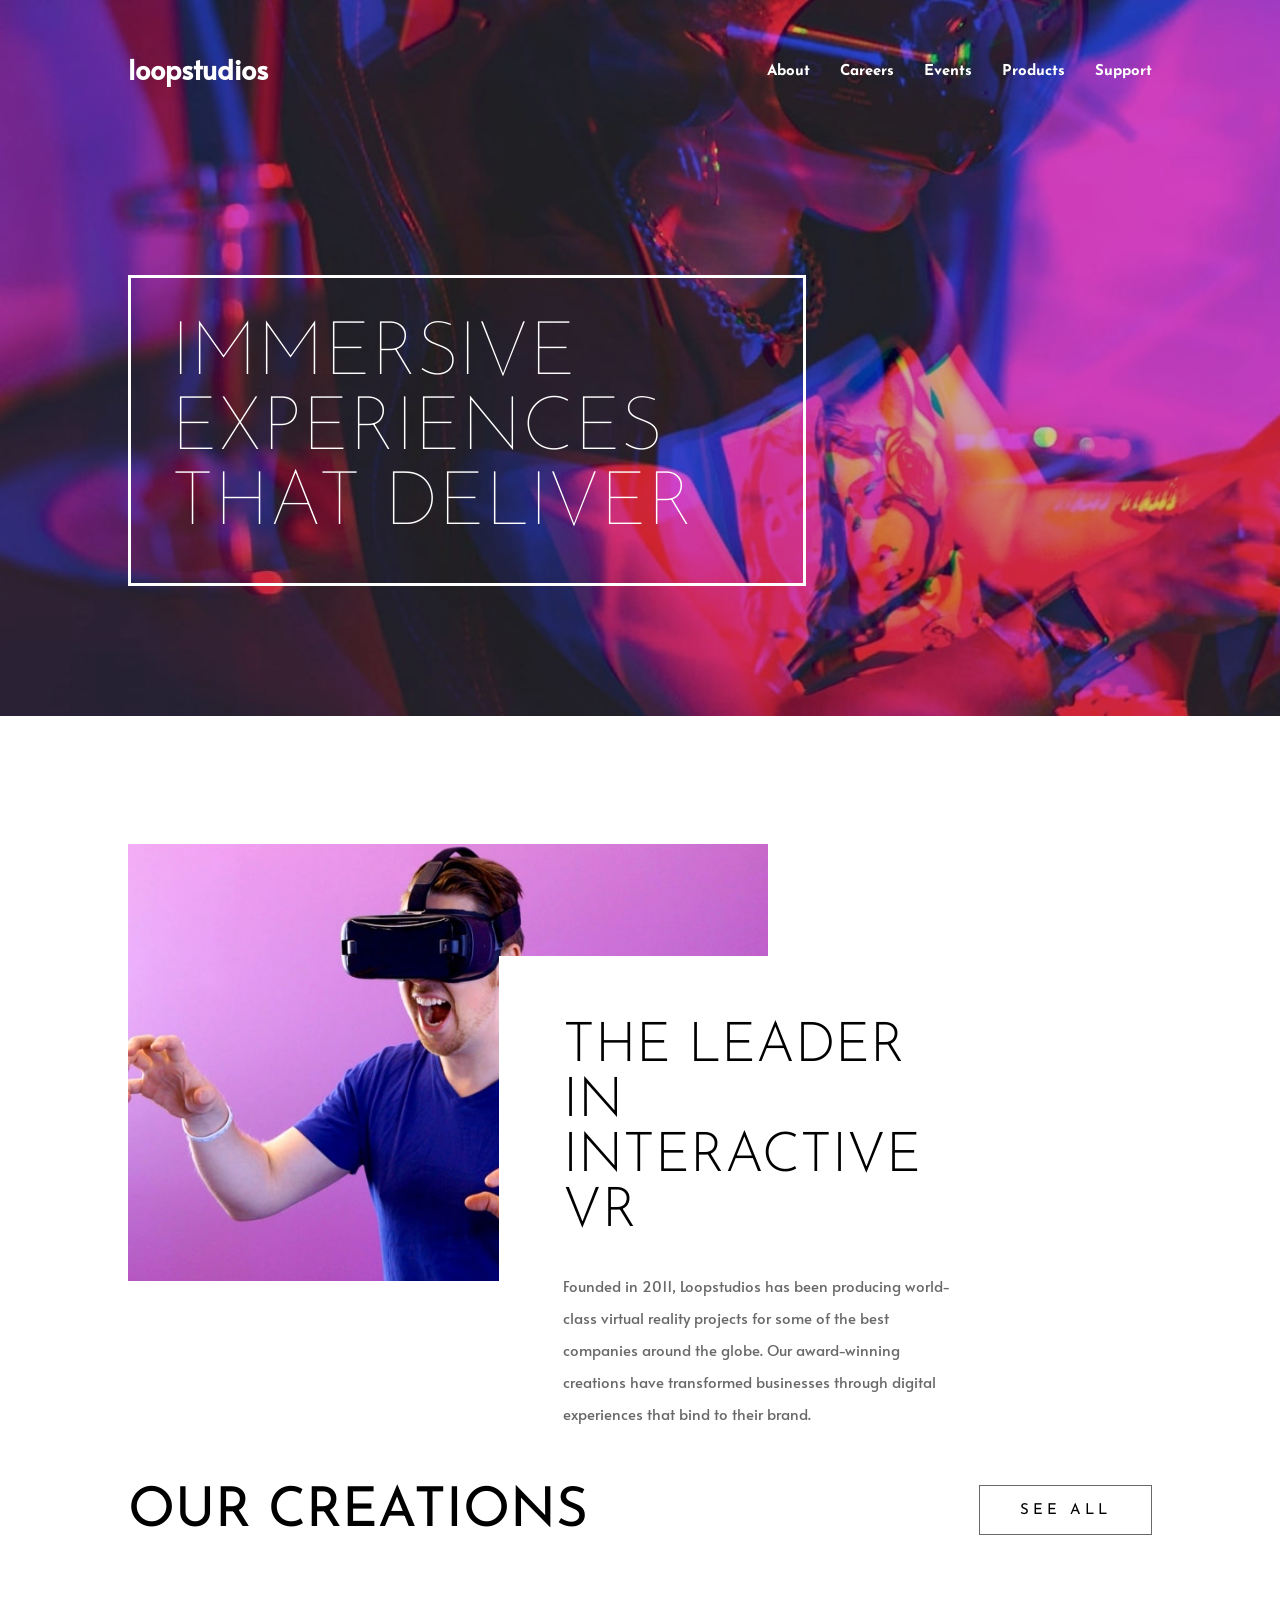
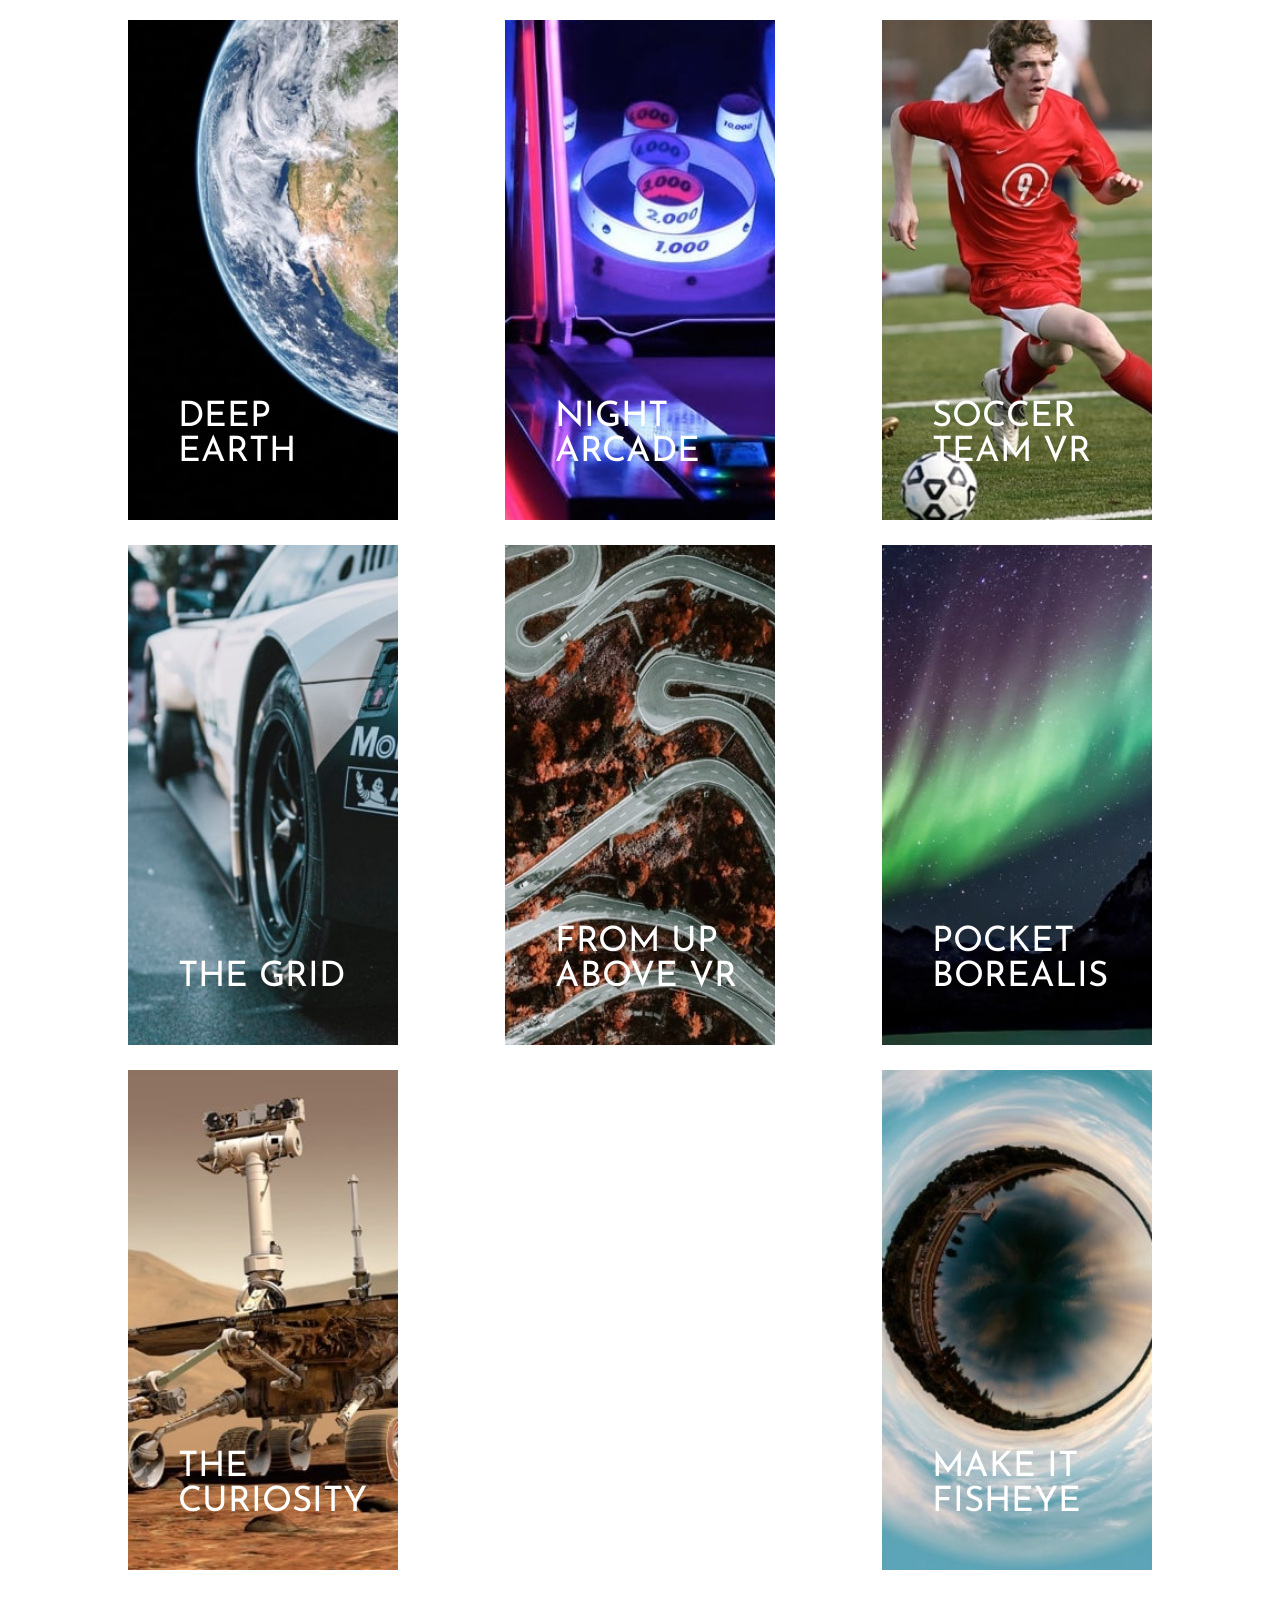
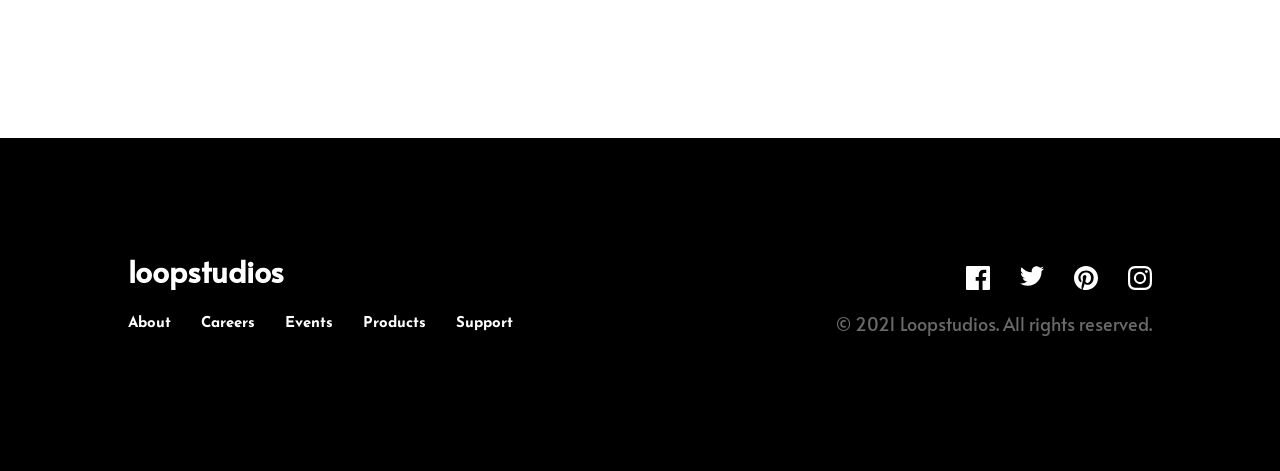
<file: index.html>
<!DOCTYPE html>
<html lang="en">
  <head>
    <meta charset="UTF-8" />
    <meta name="viewport" content="width=device-width, initial-scale=1.0" />
    <!-- displays site properly based on user's device -->
    <link rel="preconnect" href="https://fonts.gstatic.com" />
    <link
      href="https://fonts.googleapis.com/css2?family=Alata&family=Josefin+Sans:wght@300;700&display=swap"
      rel="stylesheet"
    />
    <link rel="stylesheet" href="style.css" />
    <link
      rel="icon"
      type="image/png"
      sizes="32x32"
      href="./images/favicon-32x32.png"
    />

    <!-- Feel free to remove these styles or customise in your own stylesheet 👍 -->
    <style>
      .attribution {
        font-size: 11px;
        text-align: center;
      }
      .attribution a {
        color: hsl(228, 45%, 44%);
      }
    </style>
  </head>
  <body>
    <nav>
      <span id="logo">Loopstudios</span>
      <ul class="menu" id="nav-menu">
        <li>
          <a href="">About</a>
          <div class="link-effect"></div>
        </li>
        <li>
          <a href=""> Careers</a>
          <div class="link-effect"></div>
        </li>
        <li>
          <a href="">Events</a>
          <div class="link-effect"></div>
        </li>
        <li>
          <a href="">Products</a>
          <div class="link-effect"></div>
        </li>
        <li>
          <a href="">Support</a>
          <div class="link-effect"></div>
        </li>
      </ul>

      <div id="icon-menu" onclick="toggleMenu()">
        <svg
          id="icon-open"
          width="32"
          height="24"
          xmlns="http://www.w3.org/2000/svg"
        >
          <g fill="#FFF" fill-rule="evenodd">
            <path d="M0 0h24v2H0zM0 7h24v2H0zM0 14h24v2H0z" />
          </g>
        </svg>

        <svg
          id="icon-close"
          width="20"
          height="20"
          xmlns="http://www.w3.org/2000/svg"
          style="display: none"
        >
          <path
            d="M17.778.808l1.414 1.414L11.414 10l7.778 7.778-1.414 1.414L10 11.414l-7.778 7.778-1.414-1.414L8.586 10 .808 2.222 2.222.808 10 8.586 17.778.808z"
            fill="#FFF"
            fill-rule="evenodd"
          />
        </svg>
      </div>
    </nav>

    <header>
      <div id="darken-header">
        <h1 class="title">
          Immersive <br />
          experiences <br />
          that deliver
        </h1>
      </div>
    </header>

    <main>
      <div id="intro">
        <img src="images/desktop/image-interactive.jpg" alt="" id="intro-img" />

        <div id="intro-text-box">
          <h2 id="intro-title">
            The leader in <br />
            interactive vr
          </h2>
          <p id="intro-text">
            Founded in 2011, Loopstudios has been producing world-class virtual
            reality projects for some of the best companies around the globe.
            Our award-winning creations have transformed businesses through
            digital experiences that bind to their brand.
          </p>
        </div>
      </div>

      <div id="creations">
        <div id="creations-title">Our creations</div>
        <button id="seeAll">See all</button>
        <div id="card-container" onclick="showModal()"></div>
        Deep earth Night arcade Soccer team VR The grid From up above VR Pocket
        borealis The curiosity Make it fisheye
      </div>
    </main>
    <footer>
      <div id="footer-menu-container">
        <div id="footer-logo">Loopstudios</div>
        <ul id="footer-menu" class="menu">
          <li>
            <a href="">About</a>
            <div class="link-effect"></div>
          </li>
          <li>
            <a href=""> Careers</a>
            <div class="link-effect"></div>
          </li>
          <li>
            <a href="">Events</a>
            <div class="link-effect"></div>
          </li>
          <li>
            <a href="">Products</a>
            <div class="link-effect"></div>
          </li>
          <li>
            <a href="">Support</a>
            <div class="link-effect"></div>
          </li>
        </ul>
      </div>

      <div id="credit">
        <ul id="social-media">
          <li>
            <a href=""> <img src="images/icon-facebook.svg" alt="" /></a>
            <div class="link-effect"></div>
          </li>
          <li>
            <a href=""><img src="images/icon-twitter.svg" alt="" /></a>
            <div class="link-effect"></div>
          </li>
          <li>
            <a href=""><img src="images/icon-pinterest.svg" alt="" /></a>
            <div class="link-effect"></div>
          </li>
          <li>
            <a href=""><img src="images/icon-instagram.svg" alt="" /></a>
            <div class="link-effect"></div>
          </li>
        </ul>
        <div id="copyright">© 2021 Loopstudios. All rights reserved.</div>
      </div>

      <!--  <div class="attribution">
        Challenge by
        <a href="https://www.frontendmentor.io?ref=challenge" target="_blank"
          >Frontend Mentor</a
        >. Coded by <a href="#">Mikael Kombia</a>.
      </div> -->
    </footer>

    <div class="modal" 
    style=" display : none ;width: 100vw; height: 100vh; position: fixed; top:0; padding-top: 20vh;
       background-color: rgba(63, 61, 61, 0.467); z-index: 1000;">
      <div class="box-modal" style="width: 80%; height:60%;background-color: red; margin-left: auto; margin-right: auto; ">
        <!-- <iframe width="560" height="315" src="https://www.youtube-nocookie.com/embed/6MxPCCn0YeU" title="YouTube video player" frameborder="0" allow="accelerometer; autoplay; clipboard-write; encrypted-media; gyroscope; picture-in-picture"></iframe>
     -->
     <div style =" background-image: url('thumb.gif'); height: 100%;width: 100%; object-fit: cover;"></div>
    </div>
    </div>
    <script src="script.js"></script>
  </body>
</html>
</file>
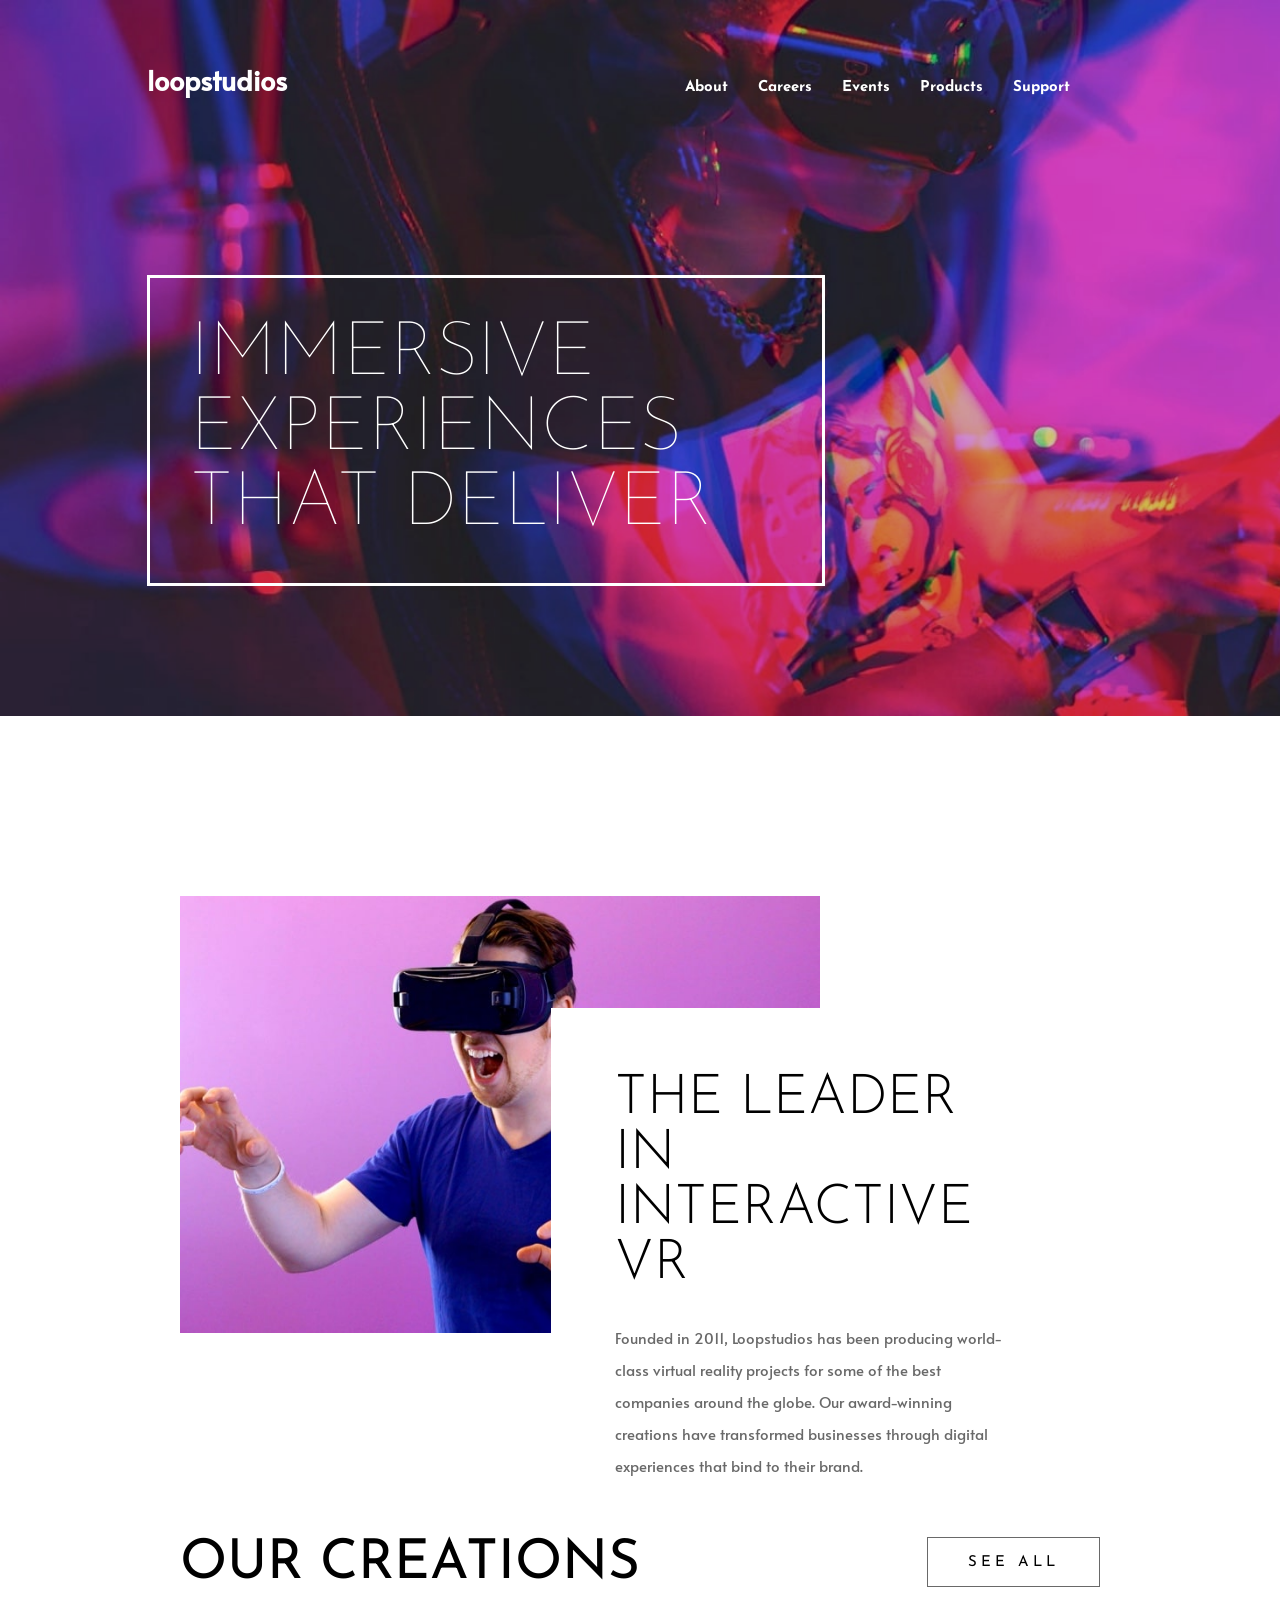
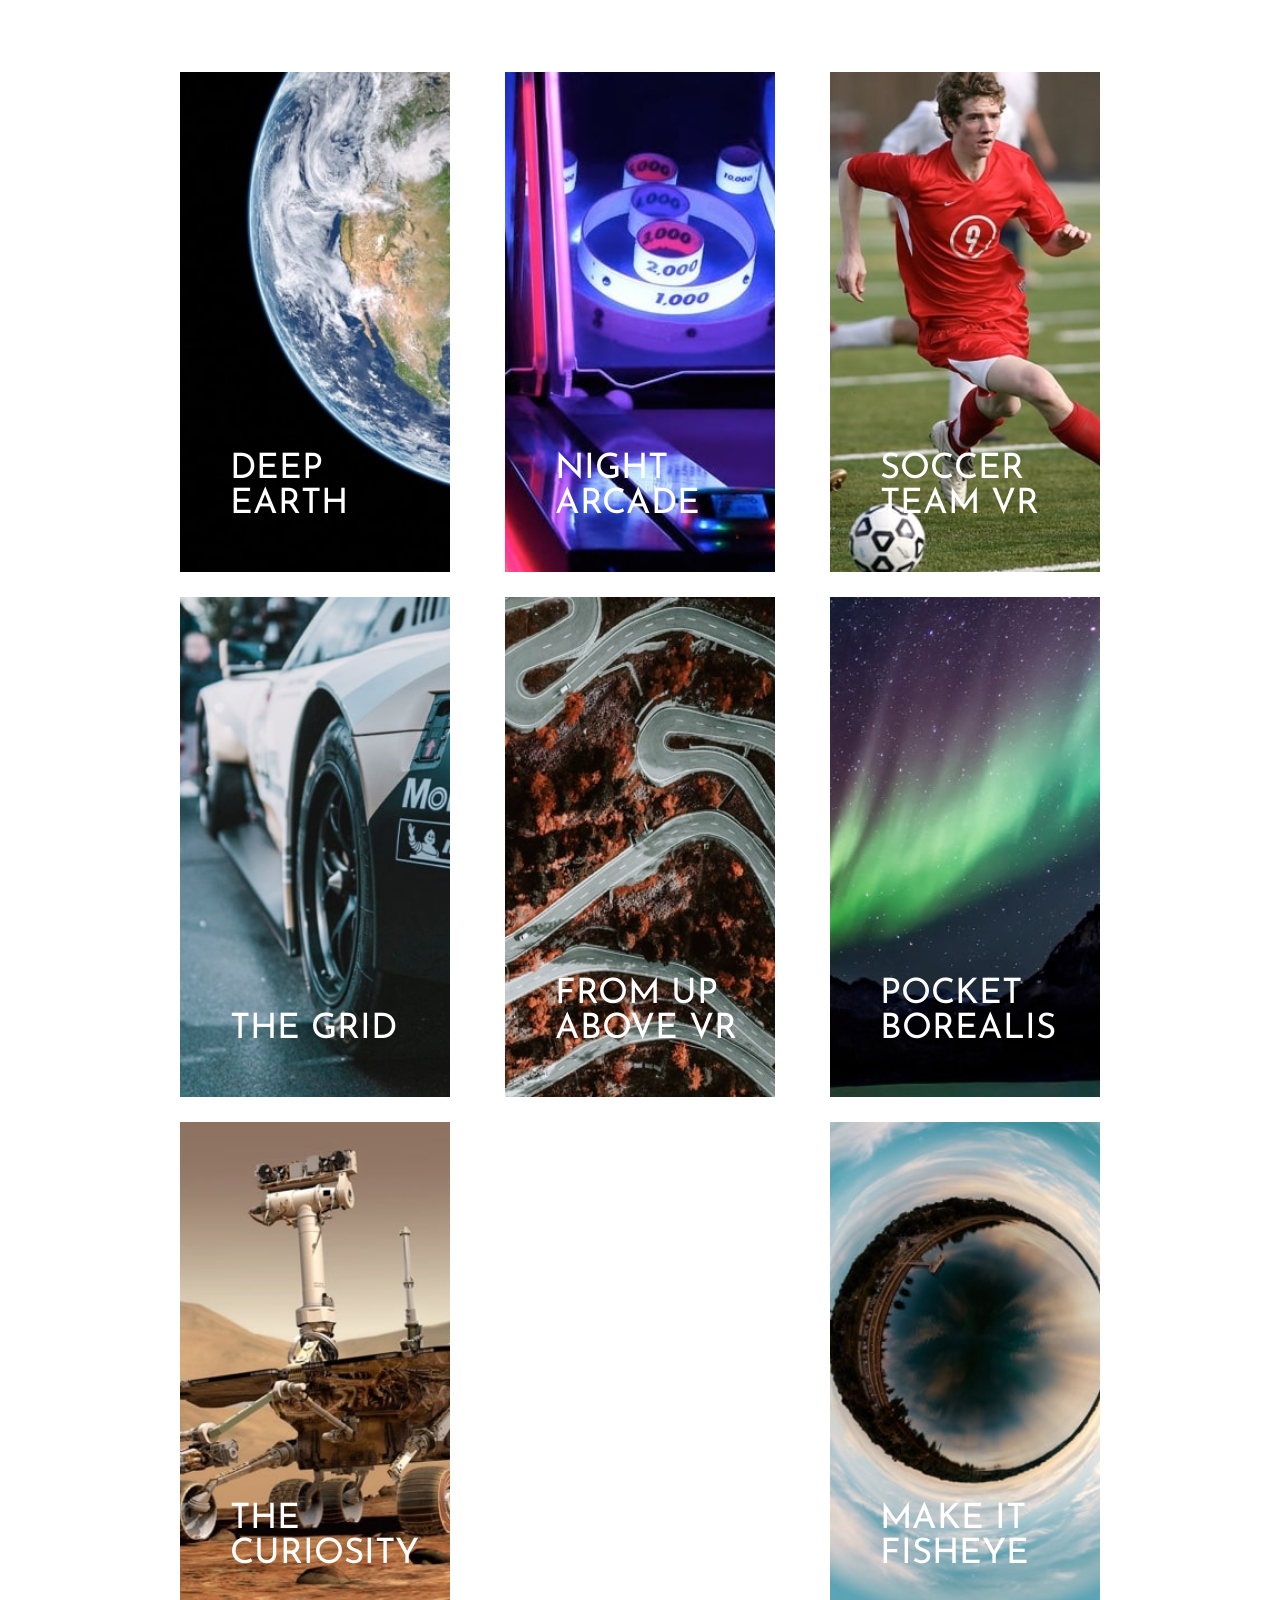
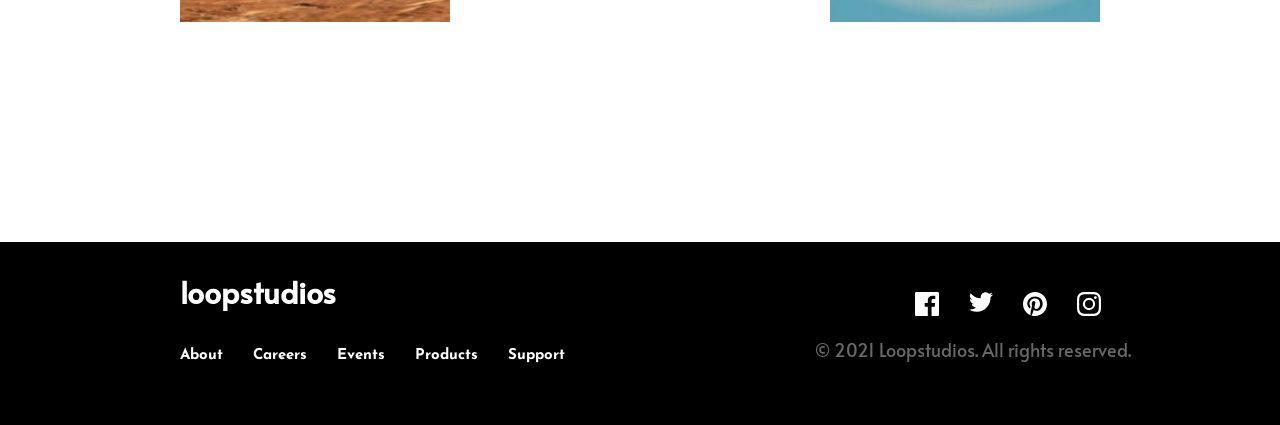
<file: loopstudios-landing-page-main/index.html>
<!DOCTYPE html>
<html lang="en">
  <head>
    <meta charset="UTF-8" />
    <meta name="viewport" content="width=device-width, initial-scale=1.0" />
    <!-- displays site properly based on user's device -->
    <link rel="preconnect" href="https://fonts.gstatic.com" />
    <link
      href="https://fonts.googleapis.com/css2?family=Alata&family=Josefin+Sans:wght@300;700&display=swap"
      rel="stylesheet"
    />
    <link rel="stylesheet" href="style.css" />
    <link
      rel="icon"
      type="image/png"
      sizes="32x32"
      href="./images/favicon-32x32.png"
    />

    <!-- Feel free to remove these styles or customise in your own stylesheet 👍 -->
    <style>
      .attribution {
        font-size: 11px;
        text-align: center;
      }
      .attribution a {
        color: hsl(228, 45%, 44%);
      }
    </style>
  </head>
  <body>
    <nav>
      <span id="logo">Loopstudios</span>
      <ul class="menu" id="nav-menu">
        <li>
          <a href="">About</a>
          <div class="link-effect"></div>
        </li>
        <li>
          <a href=""> Careers</a>
          <div class="link-effect"></div>
        </li>
        <li>
          <a href="">Events</a>
          <div class="link-effect"></div>
        </li>
        <li>
          <a href="">Products</a>
          <div class="link-effect"></div>
        </li>
        <li>
          <a href="">Support</a>
          <div class="link-effect"></div>
        </li>
      </ul>

      <div id="icon-menu" onclick="toggleMenu()">
        <svg
          id="icon-open"
          width="24"
          height="16"
          xmlns="http://www.w3.org/2000/svg"
        >
          <g fill="#FFF" fill-rule="evenodd">
            <path d="M0 0h24v2H0zM0 7h24v2H0zM0 14h24v2H0z" />
          </g>
        </svg>

        <svg
          id="icon-close"
          width="20"
          height="20"
          xmlns="http://www.w3.org/2000/svg"
          style="display: none"
        >
          <path
            d="M17.778.808l1.414 1.414L11.414 10l7.778 7.778-1.414 1.414L10 11.414l-7.778 7.778-1.414-1.414L8.586 10 .808 2.222 2.222.808 10 8.586 17.778.808z"
            fill="#FFF"
            fill-rule="evenodd"
          />
        </svg>
      </div>
    </nav>

    <header>
      <div id="darken-header">
        <h1 class="title">
          Immersive <br />
          experiences <br />
          that deliver
        </h1>
      </div>
    </header>

    <main>
      <div id="intro">
        <img src="images/desktop/image-interactive.jpg" alt="" id="intro-img" />

        <div id="intro-text-box">
          <h2 id="intro-title">
            The leader in <br />
            interactive vr
          </h2>
          <p id="intro-text">
            Founded in 2011, Loopstudios has been producing world-class virtual
            reality projects for some of the best companies around the globe.
            Our award-winning creations have transformed businesses through
            digital experiences that bind to their brand.
          </p>
        </div>
      </div>

      <div id="creations">
        <div id="creations-title">Our creations</div>
        <button id="seeAll">See all</button>
        <div id="card-container"></div>
        Deep earth Night arcade Soccer team VR The grid From up above VR Pocket
        borealis The curiosity Make it fisheye
      </div>
    </main>
    <footer>
      <div id="footer-menu-container">
        <span id="footer-logo">Loopstudios</span>
        <ul id="footer-menu" class="menu">
          <li>
            <a href="">About</a>
            <div class="link-effect"></div>
          </li>
          <li>
            <a href=""> Careers</a>
            <div class="link-effect"></div>
          </li>
          <li>
            <a href="">Events</a>
            <div class="link-effect"></div>
          </li>
          <li>
            <a href="">Products</a>
            <div class="link-effect"></div>
          </li>
          <li>
            <a href="">Support</a>
            <div class="link-effect"></div>
          </li>
        </ul>
      </div>

      <div id="credit">
        <ul id="social-media">
          <li>
            <a href=""> <img src="images/icon-facebook.svg" alt="" /></a>
            <div class="link-effect"></div>
          </li>
          <li>
            <a href=""><img src="images/icon-twitter.svg" alt="" /></a>
            <div class="link-effect"></div>
          </li>
          <li>
            <a href=""><img src="images/icon-pinterest.svg" alt="" /></a>
            <div class="link-effect"></div>
          </li>
          <li>
            <a href=""><img src="images/icon-instagram.svg" alt="" /></a>
            <div class="link-effect"></div>
          </li>
        </ul>
        <div id="copyright">© 2021 Loopstudios. All rights reserved.</div>
      </div>

      <!--  <div class="attribution">
        Challenge by
        <a href="https://www.frontendmentor.io?ref=challenge" target="_blank"
          >Frontend Mentor</a
        >. Coded by <a href="#">Mikael Kombia</a>.
      </div> -->
    </footer>
    <script src="script.js"></script>
  </body>
</html>
</file>
<file: style.css>
* {
  list-style: none;
  margin: 0;
  color: white;
  font-size: 15px;
  font-family: "Josefin Sans", sans-serif;
  line-height: initial;
  outline: none;
}
body,
html {
  overflow-x: visible;
  width: 100%;
}

/* - White: hsl(0, 0%, 100%)
- Black: hsl(0, 0%, 0%)
- Dark Gray: hsl(0, 0%, 55%)
- Very Dark Gray: hsl(0, 0%, 41%) */
nav {
  top: 0;
  left: 0;
  right: 0;
  display: flex;
  z-index: 10;
  justify-content: space-between;
  transition: 0.5s;
  position: fixed;
  padding: 10vw;
  padding-top: 5vw;
}

#logo {
  font-size: 27px;
  font-weight: 800;
  text-transform: lowercase;
  font-family: "Alata", "sans-serif";
  line-height: 10px;
  /* margin-left: 11.5vw; */
  z-index: 1000;
  filter: inherit;
  height: fit-content;
}

ul.menu {
  display: flex;
  
}

li {
  margin-left: 30px;
  cursor: pointer;
  align-items: center;
}

li a {
  text-align: center;
  text-decoration: none;
  font-weight: bold;
}

.link-effect {
  margin-top: 10px;
  margin-left: auto;
  margin-right: auto;
  width: 0%;
  height: 2px;
  transition: 0.3s;
  opacity: 0;
  background-color: white;
}
li:hover .link-effect {
  width: 70%;
  opacity: 1;
}

header {
  height: 79.5vh;
  min-height: 650px;
  background-image: url("images/desktop/image-hero.jpg");
  background-repeat: no-repeat;
  background-size: cover;
  top: 0;
  position: relative;
}

#darken-header {
  width: 100%;
  height: 100%;
  position: absolute;
  background-color: rgba(0, 0, 0, 0.19);
}

.title {
  border: 3px solid white;
  padding: 40px;
  text-transform: uppercase;
  width: fit-content;
  font-weight: 100;
  font-size: 75px;
  bottom: 0;
  margin-top: 50;
  margin-left: 10vw;
  padding-right: 110px;
  position: absolute;
  margin-bottom: 130px;
  filter: initial;
}

main {
  padding: 1px;
padding: 10vw;
  position: relative;
}

#intro-img {
  width: 50vw;
}

#intro {
  position: relative;
  width: fit-content;
  max-width: 1000px;
  height: fit-content;
}

#intro-text-box {
  position: absolute;
  background-color: white;
  right: -39%;
  bottom: 0;
  height: 60%;
  padding: 10%;
  padding-bottom: 0;
  z-index: 1;
  width: 61%;
}
#intro-title {
  color: hsl(0, 0%, 0%);
  text-transform: uppercase;
  margin-bottom: 30px;
  font-size: 55px;
  font-weight: 300;
  transition: 0.5s;
  transform: translateX(0px);
}
#intro-text {
  color: hsl(0, 0%, 41%);
  font-family: "Alata", "sans-serif";
  line-height: 32px;
}

#creations {
  margin-top: 200px;
  position: relative;
}

#creations-title {
  text-transform: uppercase;
  font-size: 55px;
  font-weight: normal;
  color: black;
}

button#seeAll {
  border: solid 1px hsl(0, 0%, 41%);
  top: 0;
  right: 0;
  text-transform: uppercase;
  position: absolute;
  height: 50px;
  letter-spacing: 4px;
  padding: 0px 40px;
  background-color: white;
  color: black;
}

#seeAll:hover {
  background-color: black;
  color: white;
  cursor: pointer;
}

#card-container {
  padding-top: 80px;
  display: inline-flex;
  justify-content: space-between;
  height: max-content;
  flex-wrap: wrap;
  column-count: 4;
}

.card {
  position: relative;
  width: 270px;
  min-width: 270px;
  height: 500px;
  background-repeat: no-repeat;
  background-size: cover;
  background-image: url(images/desktop/image-deep-earth.jpg);
  margin-bottom: 25px;
}

.card:hover{
  box-shadow: inset 0 0 120px 120px rgba(255, 255, 255, 0.645);
  cursor: pointer;
}

.card:hover .card-title{
  color: black;
}
.card-title {
  color: white;
  position: absolute;
  text-transform: uppercase;
  width: 70%;
  z-index: 1;
  bottom: 50px;
  left: 50px;
  font-size: 35px;
}

footer {
  background-color: black;
  display: flex;
  padding: 10vw;
  justify-content: space-between;
  bottom: 0;
  left: 0;
  right: 0;
}

#footer-logo {
  font-size: 30px;
  font-weight: 900;
  text-transform: lowercase;
  font-family: "Alata", "sans-serif";
  line-height: 10px;
}

#footer-menu-container {
  display: block;
}

#footer-menu.menu ul{
  margin: 0px 0px 0px 30px;
}

#footer-menu {
  margin-top: 40px;
  transform: translateX(-70px);
}

#social-media {
  display: flex;
  justify-content: flex-end;
}

#copyright {
  margin-top: 5px;
  color: hsl(0, 0%, 41%);
  font-size: large;
  font-family: "Alata", "sans-serif";
  width: max-content;
}

#icon-menu {
  display: none;
}

@media (max-width: 700px) {
  #logo {
    line-height: normal;
    margin-left: 0;
  }

  nav {
    height: fit-content;
    padding: 20px 20px;
  }

  #nav-menu {
    bottom: 50%;
    transform: translateY(50%);
    display: none;
    position: absolute;
    left: 0;
  }


  #footer-menu-container {
    display: block;
  }


  li {
    margin-bottom: 15px;
    align-items: center;
    margin-right: 0;
    width: fit-content;
  }

  li a {
    font-size: 25px;
    font-weight: normal;
    text-transform: uppercase;
  }

  .link-effect {
    margin-left: unset;
  }

  li:hover .link-effect {
    width: 110%;
    opacity: 1;
  }

  header {
    background-image: url("images/mobile/image-hero.jpg");
  }
  #icon-menu {
    /*   background-image: url("images/icon-hamburger.svg");
    width: 40px;
    height: 40px; */
    width: fit-content;
    height: fit-content;
    cursor: pointer;
    display: block;
  }

  .title {
    border: 3px solid white;
    padding: 20px;
    text-transform: uppercase;
    width: fit-content;
    font-weight: 100;
    font-size: 40px;
    margin :0;
    margin-left: 25px;
    height: fit-content;
    bottom: 50%;
    transform: translateY(-50%);
    filter: initial;
    top: 50%;
  }

  main {
    padding: 20px;
  }

  #intro {
  }

  #intro-img {
    width: 100%;
    margin-bottom: 40px;
    margin-top: 60px;
  }

  #intro-title,
  #creations-title {
    font-size: 40px;
    text-align: center;
  }

  #intro-text-box {
    position: relative;
    background-color: white;
    padding: 0px;
    right: unset;
    bottom: none;
    padding-bottom: 0;
    z-index: 1;
    width: 100%;
    text-align: center;
  }

  #intro-text {
    color: hsl(0, 0%, 41%);
    font-family: "Alata", "sans-serif";
    line-height: 32px;
    padding: 20px;
  }

  .card {
    width: max-content;
    height: 100px;
    margin-bottom: 20px;
    margin-left: auto;
    margin-right: auto;
    
  }
 
  .card-title {
    font-size: 20px;
    width: 40%;
    bottom: 20px;
    left: 20px;
  }
  button#seeAll {
    top: unset;
    bottom: 0;
    left: 50%;
    transform: translate(-50%);
    height: 36px;
    padding: 0 26px;
  }
  ul.menu {
    display: inline-block;
  }

  /*   FOOTER RESPONSIVE  */
  footer {
    padding: 0;
    display: block;
    padding-top: 15vw;
    padding-bottom: 15vw;
  }

#footer-logo{
  display: block;
  width: 100%;
  margin-bottom : 30px
}

  ul#footer-menu.menu {
    margin: 0;
    padding: 0;
    text-align: center;
    display: block;
    width: 100%;
    width: 100%;
  }
  ul#footer-menu li a {
    text-transform: lowercase;
  }
  ul#footer-menu li {
    width: fit-content;
    align-items: center;
    justify-content: center;
  }

  ul#footer-menu, 
  ul#social-media, 
  div#copyright,
  div#footer-logo,
  ul#footer-menu li
  {
    width: fit-content;
    margin-left: auto;
    margin-right: auto;
    padding: 0;
    line-height: normal;
  }

  #footer-menu li .link-effect{
    margin-left: auto;
    margin-right: auto;
  }

  ul#social-media {
    justify-content: center;
  }
  #social-media li{
    padding: 5px;
    margin: 0;
  }

  #footer-menu {
    margin-top: 40px;
    transform: translateX(0px);

  }
}
</file>
<file: loopstudios-landing-page-main/style.css>
* {
  list-style: none;
  margin: 0;
  color: white;
  font-size: 15px;
  font-family: "Josefin Sans", sans-serif;
  line-height: initial;
  outline: none;
}
body,
html {
  overflow-x: visible;
  width: 100%;
}

/* - White: hsl(0, 0%, 100%)
- Black: hsl(0, 0%, 0%)
- Dark Gray: hsl(0, 0%, 55%)
- Very Dark Gray: hsl(0, 0%, 41%) */
nav {
  display: flex;
  position: absolute;
  z-index: 10;
  width: 100vw;
  justify-content: space-between;
  padding-top: 80px;
  transition: 0.5s;
  position: fixed;
}

#logo {
  font-size: 27px;
  font-weight: 800;
  text-transform: lowercase;
  font-family: "Alata", "sans-serif";
  line-height: 0;
  margin-left: 11.5vw;
  z-index: 1000;
  filter: inherit;
  height: fit-content;
}

ul.menu {
  display: flex;
  margin-right: 180px;
}

li {
  margin-right: 30px;
  cursor: pointer;
  align-items: center;
}

li a {
  text-align: center;
  text-decoration: none;
  font-weight: bold;
}

.link-effect {
  margin-top: 10px;
  margin-left: auto;
  margin-right: auto;
  width: 0%;
  height: 2px;
  transition: 0.3s;
  opacity: 0;
  background-color: white;
}
li:hover .link-effect {
  width: 70%;
  opacity: 1;
}

header {
  height: 79.5vh;
  min-height: 650px;
  background-image: url("images/desktop/image-hero.jpg");
  background-repeat: no-repeat;
  background-size: cover;
  top: 0;
  position: relative;
}

#darken-header {
  width: 100%;
  height: 100%;
  position: absolute;
  background-color: rgba(0, 0, 0, 0.19);
}

.title {
  border: 3px solid white;
  padding: 40px;
  text-transform: uppercase;
  width: fit-content;
  font-weight: 100;
  font-size: 75px;
  bottom: 0;
  margin-top: 50;
  margin-left: 11.5vw;
  padding-right: 110px;
  position: absolute;
  margin-bottom: 130px;
  filter: initial;
}

main {
  padding: 180px;
  position: relative;
}

#intro-img {
  width: 50vw;
}

#intro {
  position: relative;
  width: fit-content;
  max-width: 1000px;
  height: fit-content;
}

#intro-text-box {
  position: absolute;
  background-color: white;
  right: -39%;
  bottom: 0;
  height: 60%;
  padding: 10%;
  padding-bottom: 0;
  z-index: 1;
  width: 61%;
}
#intro-title {
  color: hsl(0, 0%, 0%);
  text-transform: uppercase;
  margin-bottom: 30px;
  font-size: 55px;
  font-weight: 300;
  transition: 0.5s;
  transform: translateX(0px);
}
#intro-text {
  color: hsl(0, 0%, 41%);
  font-family: "Alata", "sans-serif";
  line-height: 32px;
}

#creations {
  margin-top: 200px;
  position: relative;
}

#creations-title {
  text-transform: uppercase;
  font-size: 55px;
  font-weight: normal;
  color: black;
}

button#seeAll {
  border: solid 1px hsl(0, 0%, 41%);
  top: 0;
  right: 0;
  text-transform: uppercase;
  position: absolute;
  height: 50px;
  letter-spacing: 4px;
  padding: 0px 40px;
  background-color: white;
  color: black;
}

#seeAll:hover {
  background-color: black;
  color: white;
  cursor: pointer;
}

#card-container {
  padding-top: 80px;
  display: inline-flex;
  justify-content: space-between;
  height: max-content;
  flex-wrap: wrap;
  column-gap: 25px;
  column-count: 4;
}

.card {
  position: relative;
  width: 270px;
  min-width: 270px;
  height: 500px;
  background-repeat: no-repeat;
  background-size: cover;
  background-image: url(images/desktop/image-deep-earth.jpg);
  margin-bottom: 25px;
}

.card-title {
  color: white;
  position: absolute;
  text-transform: uppercase;
  width: 70%;
  z-index: 1;
  bottom: 50px;
  left: 50px;
  font-size: 35px;
}

footer {
  background-color: black;
  display: flex;
  padding: 50px 180px;
  justify-content: space-between;
}

#footer-logo {
  font-size: 30px;
  font-weight: 900;
  text-transform: lowercase;
  font-family: "Alata", "sans-serif";
  line-height: 0;
}
#footer-menu-container {
  display: block;
}

#footer-menu {
  margin-top: 40px;
  transform: translateX(-40px);
}

#social-media {
  display: flex;
  justify-content: flex-end;
}

#copyright {
  margin-top: 5px;
  color: hsl(0, 0%, 41%);
  font-size: large;
  font-family: "Alata", "sans-serif";
  width: max-content;
}

#icon-menu {
  display: none;
}
@media (max-width: 500px) {
  #logo {
    line-height: normal;
    margin-left: 0;
  }
  nav {
    height: fit-content;
    padding: 20px 20px;
  }
  #nav-menu {
    bottom: 50%;
    transform: translateY(50%);
    display: none;
    position: absolute;
    left: 0;
  }

  li {
    margin-bottom: 15px;
    align-items: center;
    margin-right: 0;
    width: fit-content;
  }

  li a {
    font-size: 25px;
    font-weight: normal;
    text-transform: uppercase;
  }

  .link-effect {
    margin-left: unset;
  }

  li:hover .link-effect {
    width: 110%;
    opacity: 1;
  }

  header {
    background-image: url("images/mobile/image-hero.jpg");
  }
  #icon-menu {
    /*   background-image: url("images/icon-hamburger.svg");
    width: 40px;
    height: 40px; */
    width: fit-content;
    height: fit-content;
    cursor: pointer;
    display: block;
  }

  .title {
    border: 3px solid white;
    padding: 20px;
    text-transform: uppercase;
    width: fit-content;
    font-weight: 100;
    font-size: 40px;
    margin-left: 25px;
    height: fit-content;

    transform: translateY(-50%);

    filter: initial;
  }

  main {
    padding: 20px;
  }
  #intro {
  }

  #intro-img {
    width: 100%;
    margin-bottom: 40px;
    margin-top: 60px;
  }
  #intro-title,
  #creations-title {
    font-size: 40px;
    text-align: center;
  }

  #intro-text-box {
    position: relative;
    background-color: white;
    padding: 0px;
    right: unset;
    bottom: none;
    padding-bottom: 0;
    z-index: 1;
    width: 100%;
    text-align: center;
  }

  #intro-text {
    color: hsl(0, 0%, 41%);
    font-family: "Alata", "sans-serif";
    line-height: 32px;
    padding: 20px;
  }
  .card {
    width: max-content;
    height: 100px;
    margin-bottom: 20px;
    margin-left: auto;
    margin-right: auto;
  }
  .card-title {
    font-size: 20px;
    width: 40%;
    bottom: 20px;
    left: 20px;
  }
  button#seeAll {
    top: unset;
    bottom: 0;
    left: 50%;
    transform: translate(-50%);
    height: 36px;
    padding: 0 26px;
  }
  ul.menu {
    display: inline-block;
  }

  /*   FOOTER RESPONSIVE  */
  footer {
    padding: 0;
    display: block;
  }
  ul#footer-menu {
    margin: 0;
    padding: 0;
    text-align: center;
  }
  ul#social-media {
    justify-content: center;
  }

  #footer-menu {
    margin-top: 40px;
    transform: translateX(0px);
  }
}
</file>
